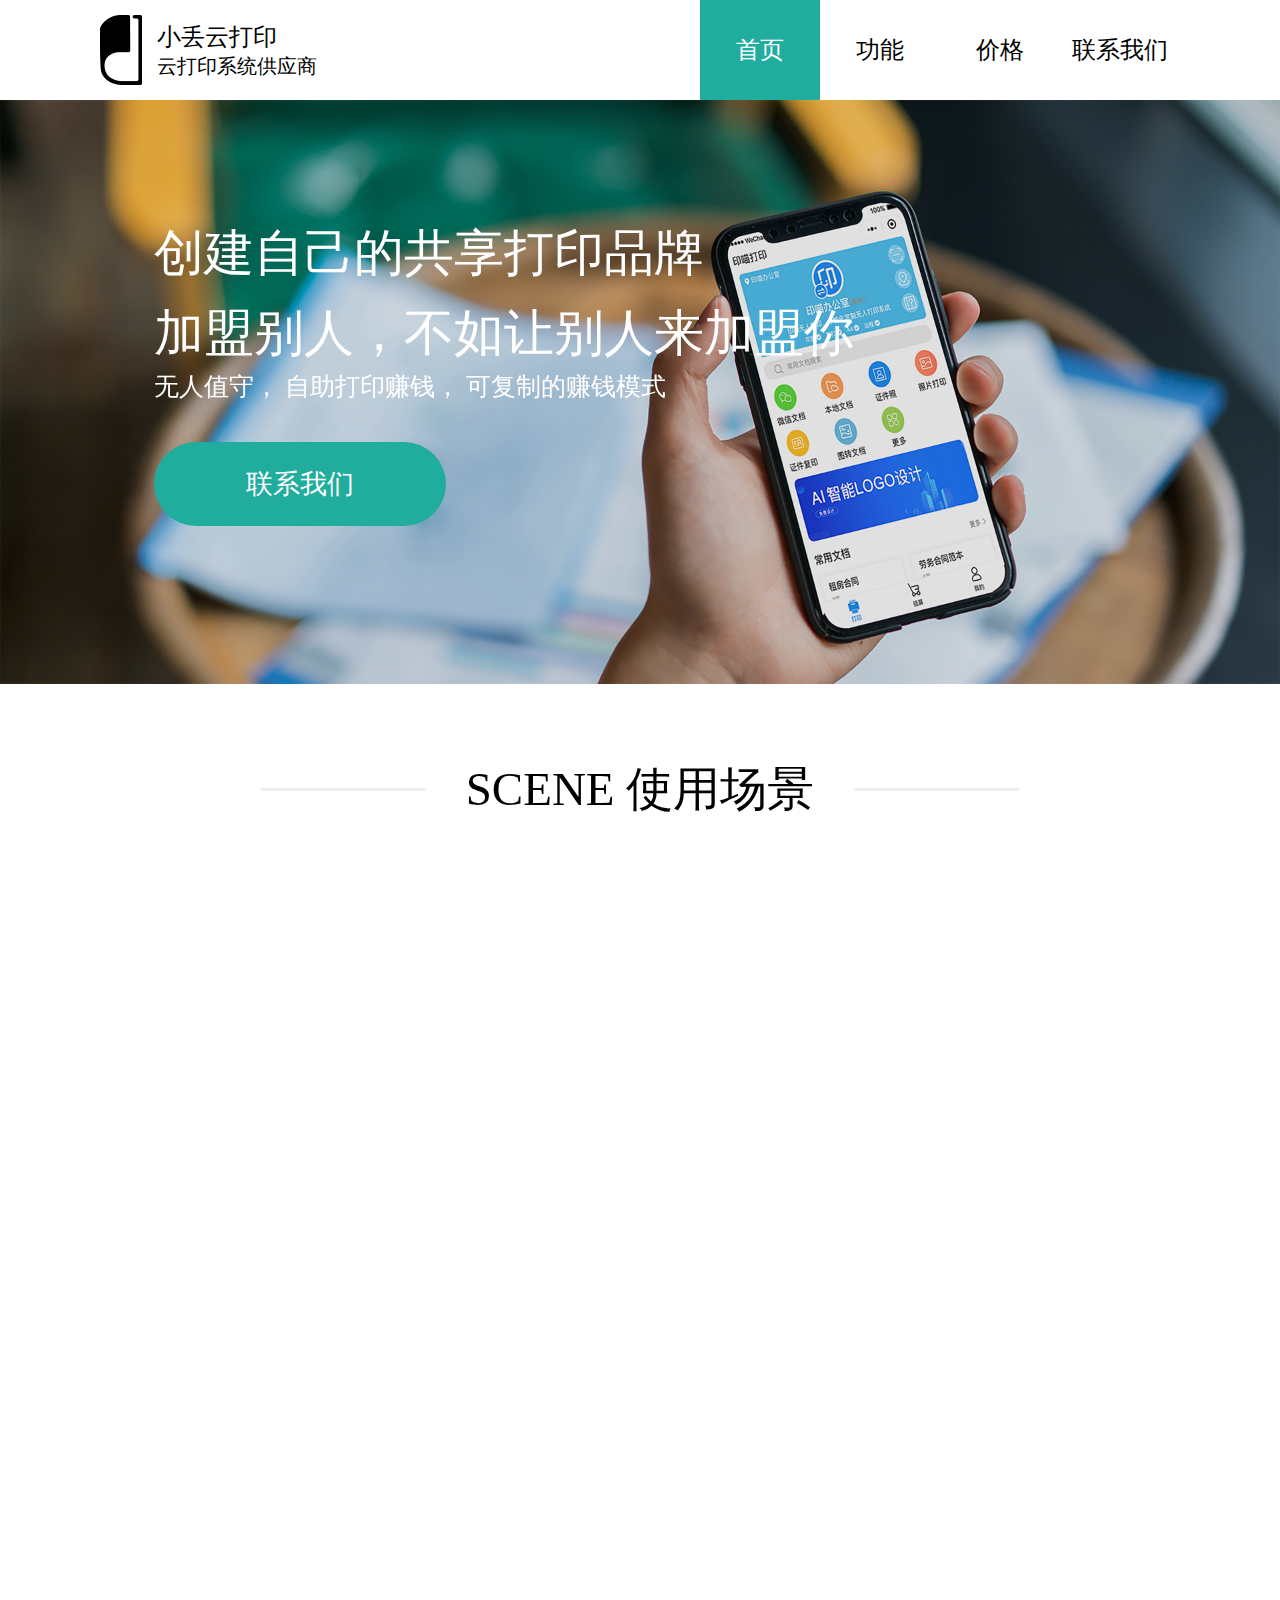
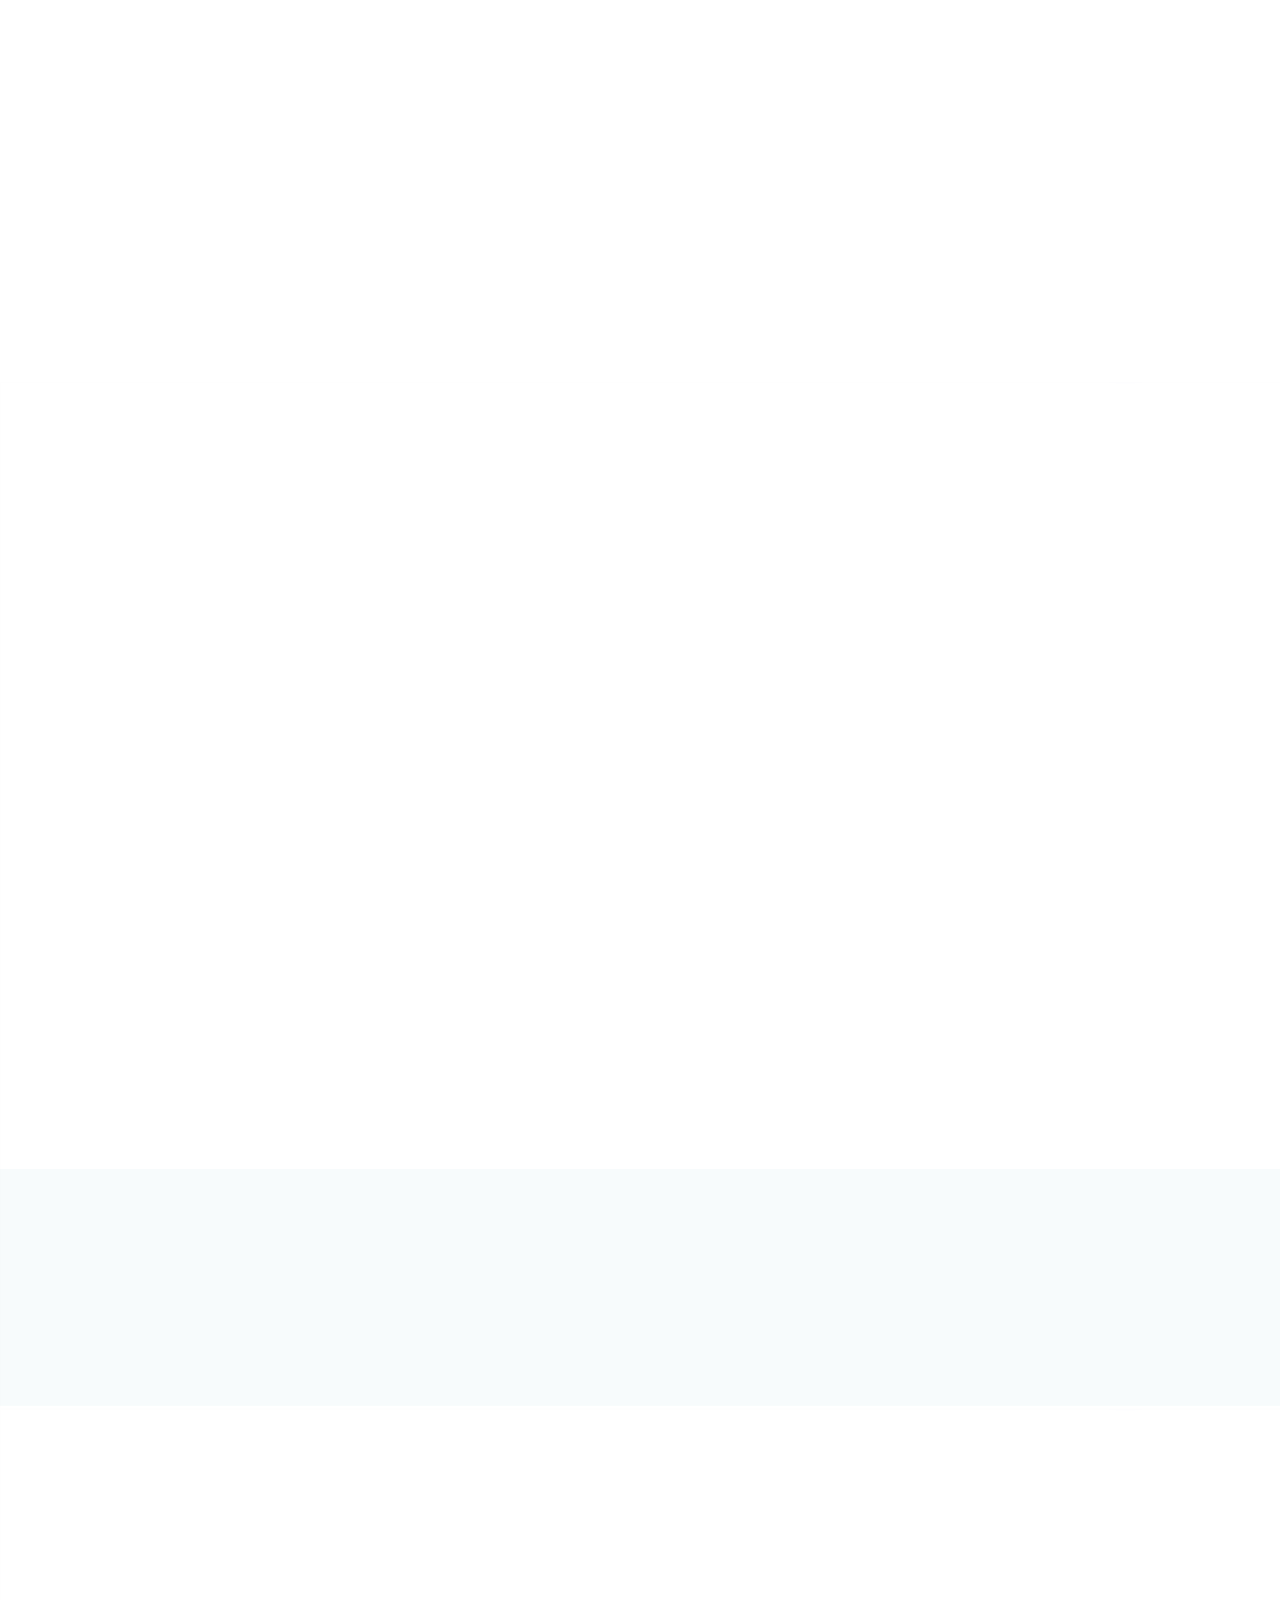
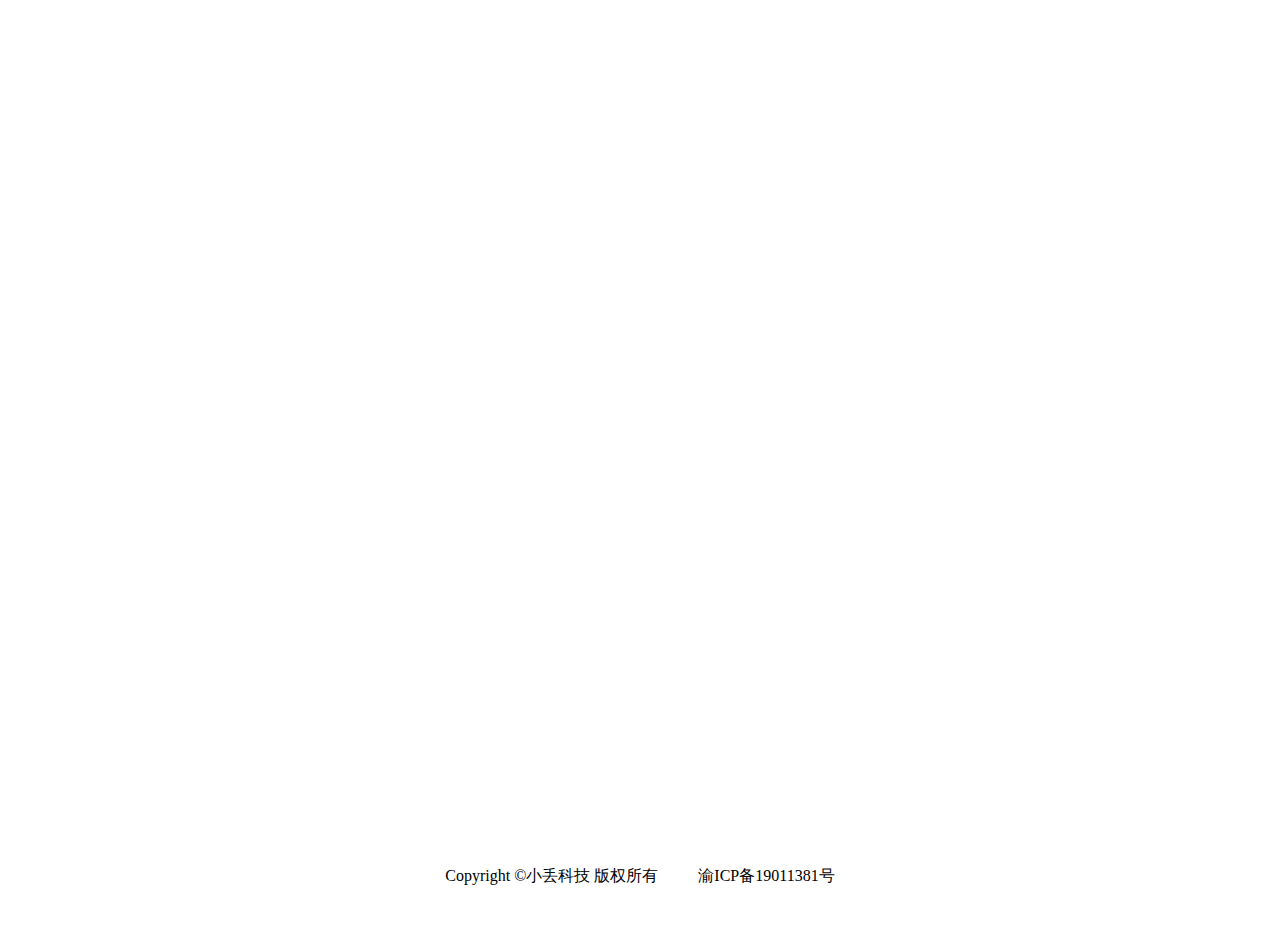
<file: index.html>
<!DOCTYPE html>
<html>
	<head>
		<meta charset="utf-8" />
		<title>首页</title>
		<link rel="stylesheet" type="text/css" href="css/public.css"/>
		<link rel="stylesheet" type="text/css" href="css/index.css"/>
		<script src="js/swiper.min.js" type="text/javascript" ></script>	
		<link rel="stylesheet" type="text/css" href="css/swiper.min.css"/>	
		<link href="https://unpkg.com/aos@2.3.1/dist/aos.css" rel="stylesheet">
		<script src="https://unpkg.com/aos@2.3.1/dist/aos.js"></script>
		<script src="js/jquery-1.11.3.min.js" type="text/javascript" charset="utf-8"></script>
	</head>
	<body>
		<div >
			<!-- 导航栏 -->
			<div class="navbar">
				<div class="content">
					<div class="navbar-cents">
						<div class="navbar-left">
							<img src="img/logo.png" >
							<div class="img-right">
								<div class="title">小丢云打印</div>
								<div class="text">云打印系统供应商</div>
							</div>
						</div>
						<div class="navbar-right">
							<a href=""><div class="bg">首页</div></a>
							<a href="facility.html"><div class="">功能</div></a>
							<a href="price.html"><div class="">价格</div></a>
							<a href="contact.html"><div class="">联系我们</div></a>
						</div>
					</div>
				</div>
			</div>
			<!-- 轮播图 -->
			<div class="banner">
				<div class="swiper-container">
				  <div class="swiper-wrapper">
				    <div class="swiper-slide">
						<div class="lineimg">
							<img src="img/index/banner1.png"  >
						</div>
						<div class="linewrite">
							<div class="title" data-aos="fade-right"><p>创建自己的共享打印品牌</p><p>加盟别人，不如让别人来加盟你</p></div>
							<div class="smalltitle" data-aos="fade-left">无人值守，   自助打印赚钱，  可复制的赚钱模式</div>
							<a href="contact.html"><div class="linewrite-btn" data-aos="fade-up">联系我们</div></a>
						</div>
					</div>
				   <!-- <div class="swiper-slide"><img src="img/index/bottom1.png" ></div>
				    <div class="swiper-slide"><img src="img/index/bottom2.png" ></div> -->
				  </div>
				</div>				
			</div>
			
			<div class="center">
				
				<div>
					<div class="content">
						<div class="center-name" data-aos="fade-up">
							<div class="hline"></div>
							<div class="center-name-size">SCENE  使用场景</div>
							<div class="hline"></div>
						</div>
						<div class="small" data-aos="fade-up">Company news center</div>
						<div class="center-imgcont">
							<div class="imgstext" data-aos="zoom-out-right">
								<img src="./img/index/sch.png" >
								<div style="font-size: 30px; margin-top: 15px;">学校投放</div>
								<div style="font-size: 16px;">School investment</div>
							</div>
							<div class="imgstext" data-aos="zoom-out-right">
								<img src="./img/index/village.png" >
								<div style="font-size: 30px; margin-top: 15px;">校区投放</div>
								<div style="font-size: 16px;">Community launch</div>
							</div>
							<div class="imgstext" data-aos="zoom-out-left">
								<img src="./img/index/store1.png" >
								<div style="font-size: 30px; margin-top: 15px;">便利店投放</div>
								<div style="font-size: 16px;">Convenience Store</div>
							</div>
							<div class="imgstext" data-aos="zoom-out-left">
								<img src="./img/index/prant.png" >
								<div style="font-size: 30px; margin-top: 15px;">打印店投放</div>
								<div style="font-size: 16px;">Print shop launch</div>
							</div>
						</div>
					</div>
				</div>
				
				<div class="action">
					<div class="content">
						<div class="center-name" data-aos="fade-up">
							<div class="hline"></div>
							<div class="center-name-size">SAVE  高效省时</div>
							<div class="hline"></div>
						</div>
						<div class="animation" data-aos="fade-up">
							<div class="core">提高打印效率</div>
						</div>
						<div class="listsbox backColor1 posti1" data-aos="fade-left">
							<span style="font-size: 30px; ">200%</span>
							<span>订单增加</span>
						</div>
						<div class="listsbox backColor2 posti2" data-aos="fade-right">
							<span style="font-size: 30px;">100%</span>
							<span>客户满意度</span>
						</div>
						<div class="listsbox backColor3 posti3" data-aos="fade-down-left">
							<span style="font-size: 30px;">40%</span>
							<span>商家投入</span>
						</div>
						<div class="listsbox backColor4 posti4" data-aos="fade-down-right">
							<span style="font-size: 30px;">90%</span>
							<span>节省时间</span>
						</div>
					</div>
				</div>
				
				<div class="devepment">
					<div class="content">
						<div class="center-name" data-aos="fade-down">
							<div class="hline"></div>
							<div class="center-name-size">DEVELOPMENT  发展</div>
							<div class="hline"></div>
						</div>
						<div class="small" data-aos="fade-up">Company news center </div>
					</div>	
						<!-- 第一排 -->
					<div class="line1">
						<div class="content">
							<div class="linx">
								<div class="swiperimg" data-aos="fade-right">
									<div class="swiper-container1">
									  <div class="swiper-wrapper">
										<div class="swiper-slide">
											<img src="./img/index/nav1.png" >
										</div>
										<!-- <div class="swiper-slide">slider2</div>
										<div class="swiper-slide">slider3</div> -->
									  </div>
									</div>
									<div class="intex direction">04/05</div>
								</div>
								<div class="rightex" data-aos="fade-left">
									<div class="title">陆续更新150多项功能!</div>
									<div class="title2">_   FUNCTION</div>
									<div class="tex">
										<div>多格式文档打印、页码识别、横版识别</div>
										<div>根据打印能力动态调整页面版块 </div>									 
										 <div>门店入驻、比例分润、坐享其成</div>						 
										 <div>共享文库插件，用户可共享文档</div>									   
										<div>证件照插件，支持所有寸照格式</div>
										<div>一键抠图、自动排版、生成标准证件照</div>
										<div>->  Update continuously</div>
									</div>
									<div class="dist">
										<div id="btn1" class="dist-left direction">
											<img src="./img/index/left.png" >
										</div>
										<div id="btn2" class="dist-right direction">
											<img src="./img/index/right.png" >
										</div>
									</div>
								</div>
							</div>
						</div>							
					</div>
					<!-- 第二排 -->
					<div class="line2">
						<div class="content">
							<div class="lin2-s">
								<div class="lin2-s-left" data-aos="fade-right">
									<div style="font-size: 21px;">插件市场</div>
									<div style="font-size: 18px;">Plug in market</div>
									<div class="lin2-s-left-bot">定期上线免费和收费插件，插件版块后台动态安装，开启/关闭</div>
								</div>
								<div class="lin2-s-right" data-aos="fade-left">
									<img src="./img/index/nav2.png" >
								</div>
							</div>
						</div>
					</div>
					
					<!-- 第三排 -->
					<div class="line3">
						<div class="content">
							<div class="center-name" data-aos="fade-down">
								<div class="hline"></div>
								<div class="center-name-size">DEVELOPMENT  发展</div>
								<div class="hline"></div>
							</div>
							<div class="small" data-aos="fade-up">Company news center </div>
							<div class="imgconts">
								<div class="boxtex" data-aos="zoom-in">
									<img src="./img/index/bottom1.png" >
									<div class="boxtex-tes"  >
										<div style="font-size: 16px;margin-top: 20px;">支持多种格式文档</div>
										<div class="boxtex-text">
											<p>doc,docx,ppt,pptx,xls,xlsx,pdf格式文档</p>
											<p>打印预览、价格计算，横竖版识别.</p>
										</div>
									</div>
								</div>
								<div class="boxtex" data-aos="zoom-in">
									<img src="./img/index/bottom2.png" >
									<div class="boxtex-tes"  >
										<div style="font-size: 16px;margin-top: 20px;">智能证件照</div>
										<div class="boxtex-text">
											<p>支持所有寸照格式，一键抠图</p>
											<p>自动排版，生成标准证件照</p>
										</div>
									</div>
								</div>
								<div class="boxtex" data-aos="zoom-in">
									<img src="./img/index/bottom3.png" >
									<div class="boxtex-tes"  >
										<div style="font-size: 16px;margin-top: 20px;">共享文库</div>
										<div class="boxtex-text">
											<p>支持用户分享自己的</p>
											<p>文档，搜索文库</p>
										</div>
									</div>
								</div>
							</div>
						</div>							
					</div>															
				</div>	
			</div>
			<!-- 联系方式 -->
			<div class="bos">
				<div class="content">
					<div class="wxfangs">
						<div class="left" data-aos="fade-right">
							<img src="img/contact/code.png" >
							<div>添加微信客服</div>
						</div>
						<div class="left" data-aos="fade-left">
							<img src="img/contact/wxcode.png" >
							<div>微信扫码体验小程序</div>
						</div>
					</div>
					<div  class="copyright">Copyright ©小丢科技 版权所有<span style="margin-left: 40px;">渝ICP备19011381号</span></div>
				</div>
			</div>
			
		</div>
		
		
		
		
		
		
		
		
		
		
		
		<script type="text/javascript">
			AOS.init({
				 duration: 1200
			});
			var mySwiper = new Swiper('.swiper-container',{
			autoplay : false,//可选选项，自动滑动
			loop : false,//可选选项，开启循环
			})
			var mySwiper1 = new Swiper('.swiper-container1', {
				// autoplay: true,//可选选项，自动滑动
				loop : false,
				
			})
			// $('#btn1').click(function(){
			//     mySwiper1.slidePrev();
			//   })
			//   $('#btn2').click(function(){
			//     mySwiper1.slideNext();
			//   })
			  
			  
				  var bgs = document.getElementsByClassName('imgstext')
				    for (var i=0;i<bgs.length;i++) {
						bgs[i].index=i
				    	bgs[i].onmouseover = function(){
				    		for(var i=0;i<bgs.length;i++){
								bgs[this.index].style.background = '#20AD9E';
								// bgs[i].style.src='url(./img/index/sch1.png)'
							}
				    	}
						bgs[i].onmouseout = function(){
							for(var i=0;i<bgs.length;i++){
								bgs[i].style.background = '#F5F5F5';
								// bgs[i].style.src='url(./img/index/sch1.png)'
							}
							
						}
				    }
						
						
					
				      // bgs.style.background = '#20AD9E';
					  // console.log(bgs.length)
			  
		</script>
	</body>
</html>
</file>
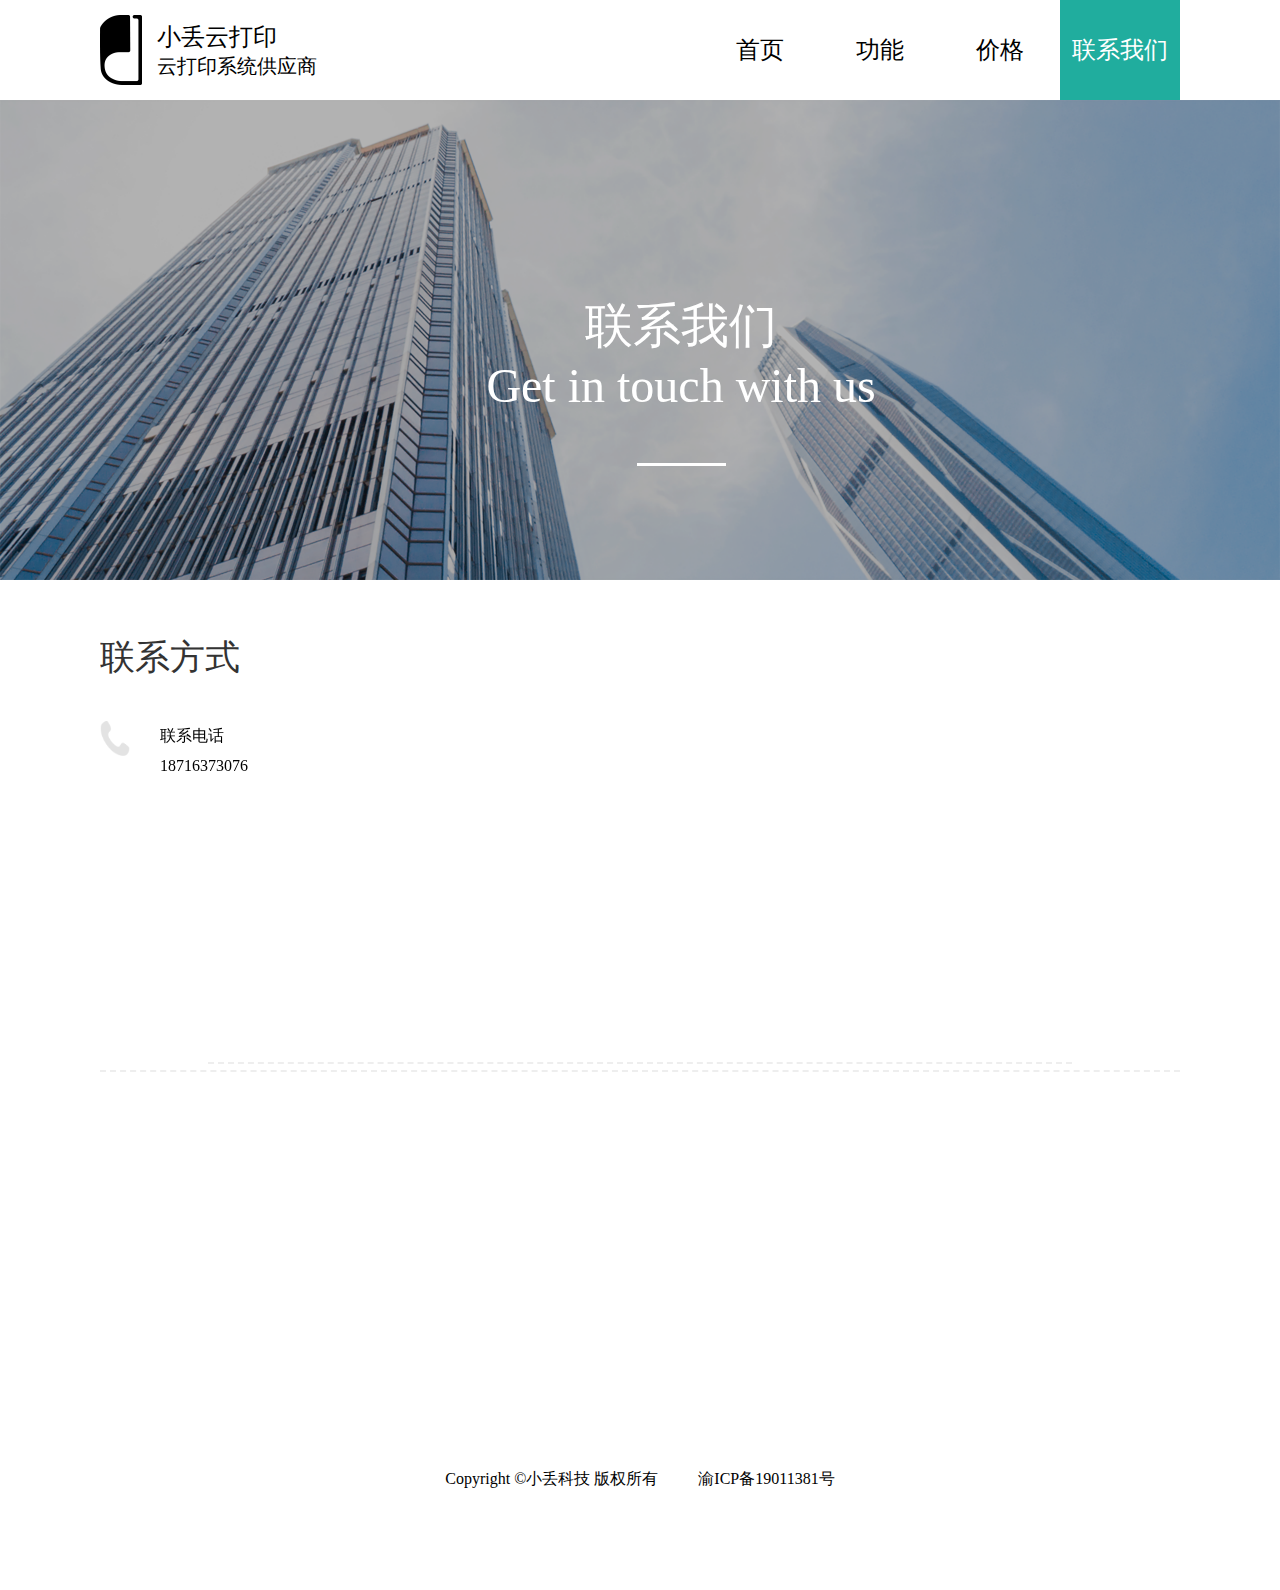
<file: contact.html>
<!DOCTYPE html>
<html>
	<head>
		<meta charset="utf-8">
		<title>联系我们</title>
		<link rel="stylesheet" type="text/css" href="css/public.css"/>
		<link rel="stylesheet" type="text/css" href="css/contact.css"/>
		<script src="js/swiper.min.js" type="text/javascript" ></script>	
		<link rel="stylesheet" type="text/css" href="css/swiper.min.css"/>	
		<link href="https://unpkg.com/aos@2.3.1/dist/aos.css" rel="stylesheet">
		<script src="https://unpkg.com/aos@2.3.1/dist/aos.js"></script>
	</head>
	<body>
		<div style="width: 100%;">
			<!-- 导航栏 -->
			<div class="navbar">
				<div class="content">
					<div class="navbar-cents">
						<div class="navbar-left">
							<img src="img/logo.png" >
							<div class="img-right">
								<div class="title">小丢云打印</div>
								<div class="text">云打印系统供应商</div>
							</div>
						</div>
						<div class="navbar-right">
							<a href="index.html"><div class="">首页</div></a>
							<a href="facility.html"><div class="">功能</div></a>
							<a href="price.html"><div class="">价格</div></a>
							<a href=""><div class="bg">联系我们</div></a>
						</div>
					</div>
				</div>
			</div>
			<!-- 轮播 -->
			<div class="swiper-container2">
			  <div class="swiper-wrapper">
			    <div class="swiper-slide">
					<div class="lineimgss">
						<img src="./img/contact/baner.png"  >
					</div>
					<div class="linewritess" data-aos="fade-up">
						<div class="line1">联系我们</div>
						<div class="line2">Get in touch with us</div>
						<div class="line3"></div>
					</div>
				</div>
			   <!-- <div class="swiper-slide"><img src="img/index/bottom1.png" ></div>
			    <div class="swiper-slide"><img src="img/index/bottom2.png" ></div> -->
			  </div>
			</div>
			
			<!-- 联系方式 -->
			<div class="mode">
				<div class="content">
					<div class="possessions">
						<div class="fangs">联系方式</div>
						<div class="title" data-aos="fade-right">
							<img src="img/contact/phone.png" >
							<div class="right">
								<div>联系电话</div>
								<div>18716373076</div>
							</div>
						</div>
						<div class="title" data-aos="fade-left">
							<img src="img/contact/arrow.png" >
							<div class="right">
								<div>E-mail：</div>
								<div>915111502@qq.com</div>
							</div>
						</div>
						<div class="title" data-aos="fade-right">
							<img src="img/contact/postion.png" >
							<div class="right">
								<div>公司地址：</div>
								<div>重庆市沙坪坝区景阳路光谷智创园B510</div>
							</div>
						</div>
					</div>
				</div>
			</div>
			
			<!-- 底部微信 -->
			<div class="botts">
				<div class="content">
					<div class="hr1"></div>
					<div class="hr2"></div>
					<div class="wxfangs">
						<div class="left" data-aos="fade-right">
							<img src="img/contact/code.png" >
							<div>添加微信客服</div>
						</div>
						<div class="left" data-aos="fade-left">
							<img src="img/contact/wxcode.png" >
							<div>微信扫码体验小程序</div>
						</div>
					</div>
					<div class="copyright">	Copyright ©小丢科技 版权所有<span style="margin-left: 40px;">渝ICP备19011381号</span></div>
				</div>
			</div>
			
			
			
			
			
			
		</div>
		
		<script type="text/javascript">
			AOS.init({
				 duration: 1200
			});
			var mySwiper = new Swiper('.swiper-container2',{
			// autoplay : 5000,//可选选项，自动滑动
			loop : false,//可选选项，开启循环
			})
		</script>
	</body>
</html>
</file>
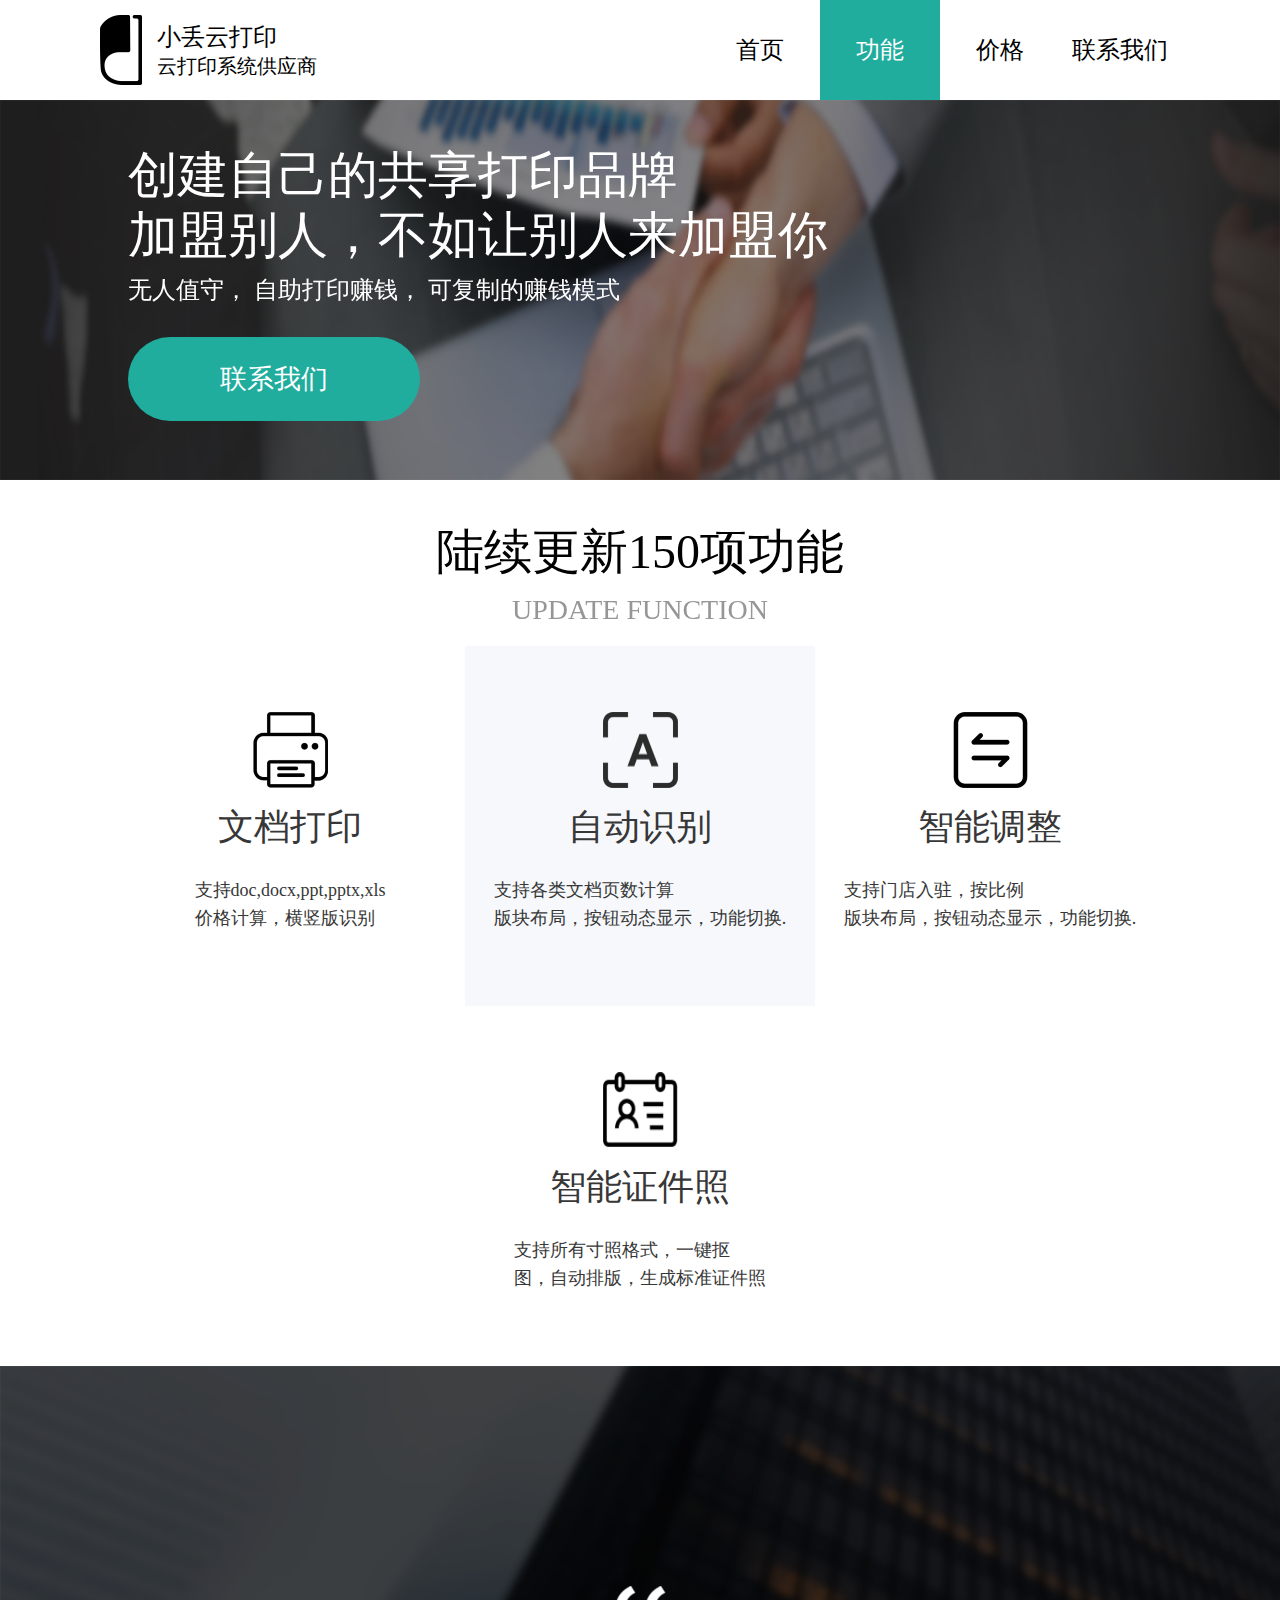
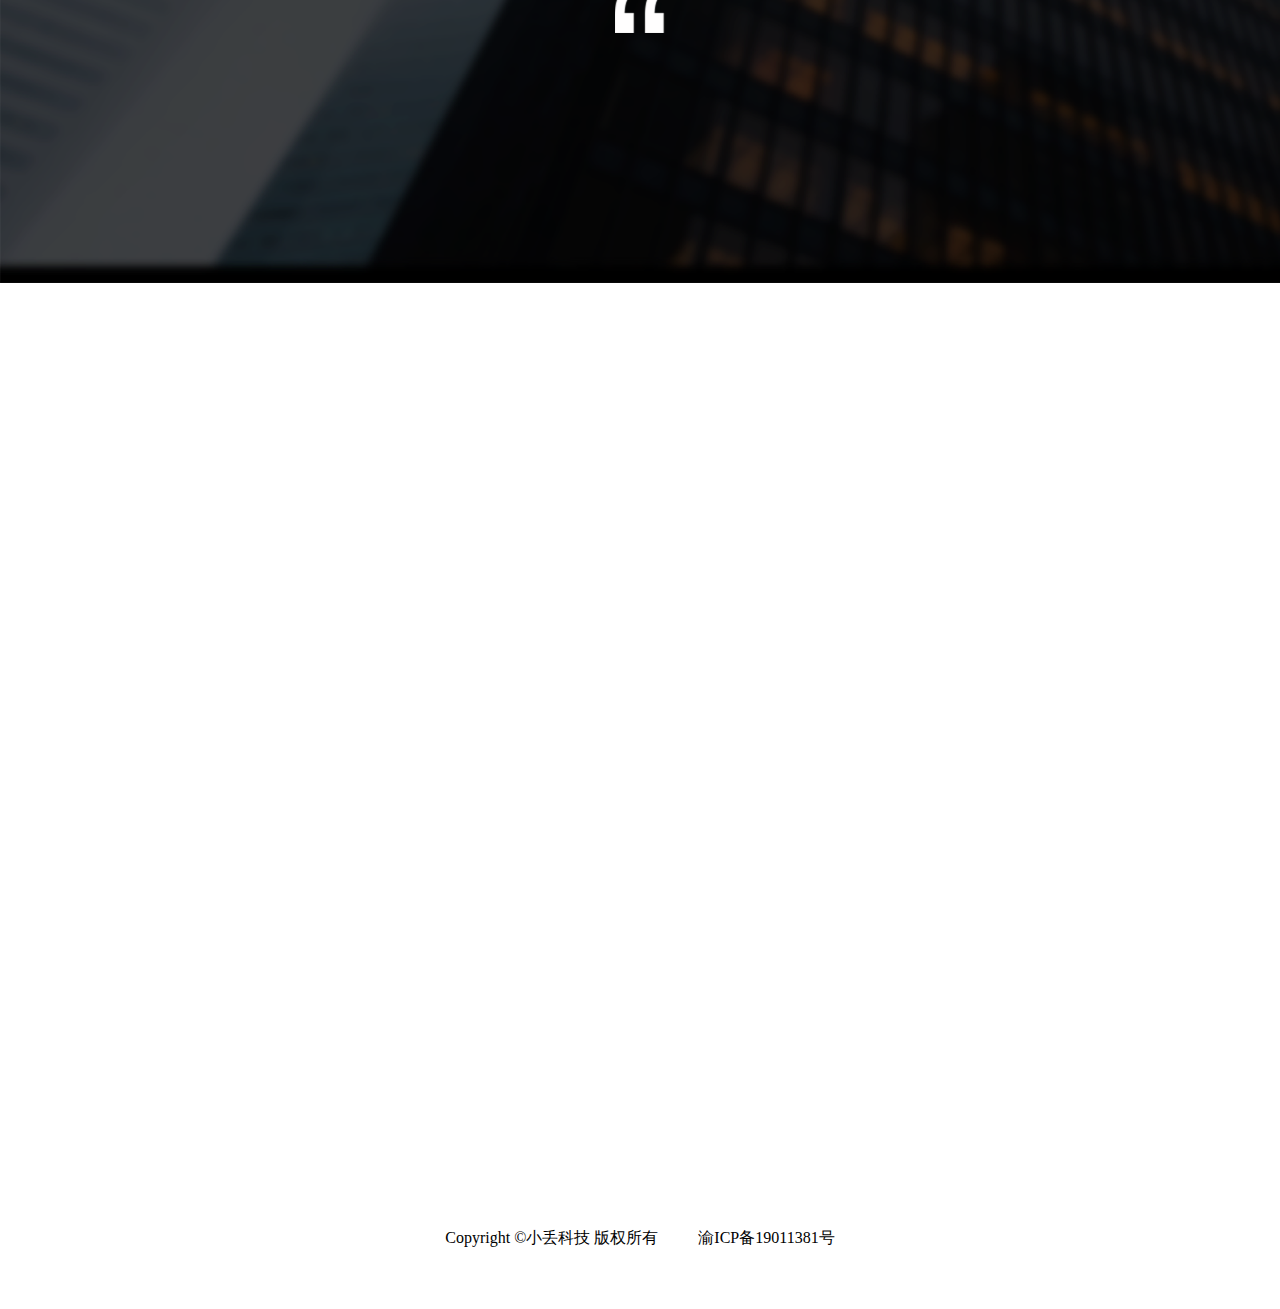
<file: facility.html>
<!DOCTYPE html>
<html>
	<head>
		<meta charset="utf-8">
		<title>功能</title>
		<link rel="stylesheet" type="text/css" href="css/public.css"/>
		<link rel="stylesheet" type="text/css" href="css/facility.css"/>
		<script src="js/swiper.min.js" type="text/javascript" ></script>	
		<link rel="stylesheet" type="text/css" href="css/swiper.min.css"/>	
		<link href="https://unpkg.com/aos@2.3.1/dist/aos.css" rel="stylesheet">
		<script src="https://unpkg.com/aos@2.3.1/dist/aos.js"></script>
	</head>
	<body>
		<div class="">
			<!-- 导航栏 -->
			<div class="navbar">
				<div class="content">
					<div class="navbar-cents">
						<div class="navbar-left">
							<img src="img/logo.png" >
							<div class="img-right">
								<div class="title">小丢云打印</div>
								<div class="text">云打印系统供应商</div>
							</div>
						</div>
						<div class="navbar-right">
							<a href="index.html"><div class="">首页</div></a>
							<a href=""><div class="bg">功能</div></a>
							<a href="price.html"><div class="">价格</div></a>
							<a href="contact.html" ><div class="">联系我们</div></a>
						</div>
					</div>
				</div>
			</div>
			
			<!-- 轮播图 -->
			<div class="banner">
				<div class="swiper-containers">
				  <div class="swiper-wrapper">
				    <div class="swiper-slide" style="width: 100%;">
						<div class="lineimgs">
							<img src="./img/facility/baner1.png"  >
						</div>
						<div class="linewrites">
							<div class="title" data-aos="fade-right"><p>创建自己的共享打印品牌</p><p>加盟别人，不如让别人来加盟你</p></div>
							<div class="smalltitle" data-aos="fade-left">无人值守，   自助打印赚钱，  可复制的赚钱模式</div>
							<a href="contact.html"><div class="linewrite-btn" data-aos="fade-up">联系我们</div></a>
						</div>
					</div>
				 <!--   <div class="swiper-slide"><img src="img/facility/bt1.png" ></div>
				    <div class="swiper-slide"><img src="img/facility/bt2.png" ></div> -->
				  </div>
				</div>				
			</div>
			
			<!-- 更多功能 -->
			<div class="moreFa">
				<div class="content">
					<div class="repeatTitle" data-aos="fade-down">陆续更新150项功能</div>
					<div class="repeatSmallTitle" data-aos="fade-up">UPDATE  FUNCTION</div>
					<div class="boxs">
						<div class="fabox" data-aos="fade-right">
							<img src="./img/facility/img1.png">
							<div class="name">文档打印</div>
							<div class="bts">
								<p>支持doc,docx,ppt,pptx,xls</p> 
								<P>价格计算，横竖版识别</P>
							</div>
						</div>
						<div class="fabox">
							<img src="./img/facility/img2.png">
							<div class="name">自动识别</div>
							<div class="bts">
								<p>支持各类文档页数计算</p> 
								<P>版块布局，按钮动态显示，功能切换.</P>
							</div>
						</div>
						<div class="fabox" data-aos="fade-left">
							<img src="./img/facility/img3.png">
							<div class="name">智能调整</div>
							<div class="bts">
								<p>支持门店入驻，按比例</p> 
								<P>版块布局，按钮动态显示，功能切换.</P>
							</div>
						</div>
						<div class="fabox" data-aos="fade-right">
							<img src="./img/facility/img4.png">
							<div class="name">门店分润</div>
							<div class="bts">
								<p>支持门店入驻，按比例</p> 
								<P>分润，坐享其成</P>
							</div>
						</div>
						<div class="fabox">
							<img src="./img/facility/img5.png">
							<div class="name">智能证件照</div>
							<div class="bts">
								<p>支持所有寸照格式，一键抠</p> 
								<P>图，自动排版，生成标准证件照</P>
							</div>
						</div>
						<div class="fabox" data-aos="fade-left">
							<img src="./img/facility/img6.png">
							<div class="name">共享文库</div>
							<div class="bts">
								<p>支持任何用户分享自己的</p> 
								<P>文档，搜索文库</P>
							</div>
						</div>
					</div>
				</div>
				<div class="promote">
					<div class="content">
						<div class="promote-mores">
							<div class="promote-mores-top" data-aos="fade-left">
								<div class="promote-mores-top-name1">功能提升</div>
								<div class="promote-mores-top-name2">FUNCTION IMPROVEMENT</div>
							</div>
							<div class="promote-mores-center">
								<div><img src="img/facility/dh.png" ></div>
							</div>
							<div class="promote-mores-bot" data-aos="fade-right">
								<div>
									<p>1、节约商家时间，减少商家人力成本投入；2、用户体验提升;高</p>
									<p>峰期顾客无需排队等候，减少商家客户流失；3、可远程上传文件</p>
								    <p>打印，扩大商家业务覆盖范围；4、多重打印能力支持，文档打印</p>
									<p>照片复印、证件照打印、黑白、双面、彩打等</p>
								</div>
							</div>
						</div>
					</div>
				</div>
				
				<!-- 底部 -->
				<div class="bott">
					<div class="content">
						<div class="imgconts">
							<div class="boxtex" data-aos="zoom-in">
								<img src="./img/index/bottom1.png" >
								<div class="boxtex-tes"  >
									<div style="font-size: 16px;margin-top: 20px;">支持多种格式文档</div>
									<div class="boxtex-text">
										<p>doc,docx,ppt,pptx,xls,xlsx,pdf格式文档</p>
										<p>打印预览、价格计算，横竖版识别.</p>
									</div>
								</div>
							</div>
							<div class="boxtex" data-aos="zoom-in">
								<img src="./img/index/bottom2.png" >
								<div class="boxtex-tes"  >
									<div style="font-size: 16px;margin-top: 20px;">智能证件照</div>
									<div class="boxtex-text">
										<p>支持所有寸照格式，一键抠图</p>
										<p>自动排版，生成标准证件照</p>
									</div>
								</div>
							</div>
							<div class="boxtex" data-aos="zoom-in">
								<img src="./img/index/bottom3.png" >
								<div class="boxtex-tes"  >
									<div style="font-size: 16px;margin-top: 20px;">共享文库</div>
									<div class="boxtex-text">
										<p>支持用户分享自己的</p>
										<p>文档，搜索文库</p>
									</div>
								</div>
							</div>
						</div>
					</div>
				</div>
				<!-- 联系方式 -->
				<div class="bos">
					<div class="content">
						<div class="wxfangs">
							<div class="left" data-aos="fade-right">
								<img src="img/contact/code.png" >
								<div>添加微信客服</div>
							</div>
							<div class="left" data-aos="fade-left">
								<img src="img/contact/wxcode.png" >
								<div>微信扫码体验小程序</div>
							</div>
						</div>
						<div class="copyright" >Copyright ©小丢科技 版权所有<span style="margin-left: 40px;">渝ICP备19011381号</span></div>
					</div>
				</div>
				
			</div>
			
		</div>
		
		
		
		
		
		
		
		
		
		
		<script type="text/javascript">
			AOS.init({
				 duration: 1200
			});
			var mySwiper = new Swiper ('.swiper-containers', {
			           // loop: true, // 循环模式选项
			           // speed: 300,
			           autoplay: false,  //间隔时间
			           
			           // 如果需要分页器
			           // pagination : '.pagination'
			       })
		</script>
	</body>
</html>
</file>
<file: css/public.css>
body{
	background-color: #FFFFFF;
	/* overflow: hidden; */
	margin: 0px;
	padding: 0;
}
.content{
	width: 1080px;
	height: 100%;
	margin: 0 auto;
	overflow: hidden;
	position: relative;
	
}
@mediascreenand(max-device-width:800px){
	body{
		width: 100%;
	}
	.content{
		width: 100%;
		height: 100%;
		margin: 0 auto;
		overflow: hidden;
		position: relative;
	}
	.banner{
		width: 1080px;
	}
}

/* 导航栏 */
.navbar{
	padding: 0 20px;
}
.navbar-right .bg {
	background-color: #20AD9E;
	color: white;
}
.navbar-cents{
	width: 100%;
	/* background-color: white; */
	display: flex;
	align-items: center;
	justify-content: space-between;
	padding-top: 0px;
}
.navbar-left{
	display: flex;
	align-items: center;
}
.navbar-left img{
	width: 42px;
	height: 70px;
	margin-right: 15px;
}
.navbar-left .img-right .title{
	font-size: 24px;
}
.navbar-left .img-right .text{
	font-size: 20px;
}
.navbar-right{
	display: flex;
	
}
.navbar-right a{
	text-decoration: none;
	/* color: black; */
}
.navbar-right div{
	/* background-color: white; */
	font-size: 24px;
	width: 120px;
	height: 100px;
	display: flex;
	align-items: center;
	justify-content: center;
	color: #000000;
	
}
.navbar-right div:hover{
	background-color: #20AD9E;
	color: white;
}
/* .navbar-right a:hover{
	color: white;
} */
.direction{
	display: flex;
	justify-content: center;
	align-items: center;
}

/* 大型的轮播图 */
/* .banner .swiper-wrapper .swiper-slide img{
	width: 100%;
	height: 876px;
	
} */
.banner{
	width: 100%;
}
.swiper-container {
    width: 100%;
    max-height: 876px;
}
/* .swiper-container{
	width: 100%;
	height: 876px;
} */
.lineimg{
	position: relative;
	/* left: 0;
	right: 0; */
}
.lineimg img{
	width: 100%;
	height: 100%;
	/* margin: 0 auto; */
}
.linewrite{
	position: absolute;
	top: 15%;
	left: 12%;
	z-index: 22;
}
.linewrite .title p{
	font-size: 50px;
	color: white;
	line-height: 30px;
}
.linewrite .smalltitle{
	margin-top: -16px;
	font-size: 25px;
	color: white;
	line-height: 10px;
}
.linewrite .linewrite-btn{
	width: 292px;
	height: 84px;
	background-color: #20AD9E;
	color: white;
	display: flex;
	align-items: center;
	justify-content: center;
	font-size: 27px;
	margin-top: 50px;
	border-radius: 42px;
}
/* .linewrite-btn:hover{
	transform: scale(1.2);
} */
/* @keyframes myfirst
  {
      0%{width: 0;height: 0;}
      50%  {width: 250px;height: 250px;}
      100% {width: 500px;height: 500px;}
  } */

/* 小型轮播图 */
.banner .swiper-wrapper .swiper-slide .lineimgs img{
	width: 100%;
	height: 380px;
	
} 
.swiper-containers{
	width: 100%;
	height: 380px;
	overflow: hidden;
}
.lineimgs{
	position: relative;
}
.linewrites{
	position: absolute;
	top: 20px;
	left: 10%;
	z-index: 22;
}
.lef{
	margin-left: 55px;
}
.linewrites .title p{
	font-size: 50px;
	color: white;
	line-height: 10px;
}
.linewrites .title1 p{
	font-size: 50px;
	color: white;
	line-height: 10px;
}
.linewrites .smalltitle{
	margin-top: -5px;
	font-size: 24px;
	color: white;
	line-height: 10px;
}
.linewrites .linewrite-btn{
	width: 292px;
	height: 84px;
	background-color: #20AD9E;
	color: white;
	display: flex;
	align-items: center;
	justify-content: center;
	font-size: 27px;
	margin-top: 42px;
	border-radius: 42px;
	font-family: PingFangSC-Regular;
	animation: btn 2s both linear;
}
@keyframes btn{
	{
		0%{
			width: 0;
			height: 0;
		}
		50%{
			width: 145px;
			height: 42px;
		}
		100%{
			width: 292px;
			height: 84px;
		}
	}
	
}
a{
	text-decoration: none;
}

/* 重复标题 */

.repeatTitle{
	color: #010101;
	font-size: 48px;
	margin-top: 40px;
	text-align: center;
}
.repeatSmallTitle{
	font-size: 28px;
	color: #969696;
	text-align: center;
	margin-top: 10px;
}

/* 底部盒子样式 */

.imgconts{
	margin: 80px 30px;
	display: flex;
	justify-content: space-between;
}
.boxtex{
	width: 248px;
	height: 366px;
	border:1px solid #E2E2E2;
	display: flex;
	flex-direction: column;
	align-items: center;
	/* justify-content: space-between; */
}
.boxtex img{
	width: 248px;
	height: 249px;
}
.boxtex-tes{
	display: flex;
	width: 100%;
	height: 100%;
	flex-direction: column;
	flex-direction: column;
	align-items: center;
	/* justify-content: center; */
}
.boxtex-t{
	font-size: 16px;
	margin-top: 20px;
}
.boxtex-text{
	width: 100%;
	height: 100%;
	font-size: 12px;
	/* margin-top: 10px; */
	line-height: 5px;
	text-align: center;
	/* display: flex; */
	/* flex-direction: column; */
	/* align-items: center; */
	color: #999999;
	/* justify-content: flex-start; */
	/* align-items: center; */
	/* justify-content: center; */
}
/* .colors{
	background-color: #4DBDB1;
} */
.boxtex :hover{
	background-color: #4DBDB1;
	color: #FFFFFF;
}

/* 底部联系方式 */
.hr1{
	margin: 70px auto 0px auto;
	width: 80%;
	height: 1px;
	border-bottom: 2px dashed #eee;
}
.hr2{
	margin: 5px auto 50px auto;
	width: 100%;
	height: 1px;
	border-bottom: 2px dashed #eee;
}

.wxfangs{
	display: flex;
	justify-content: space-around;
	
}
.wxfangs .left{
	display: flex;
	flex-direction: column;
	justify-content: space-around;
	align-items: center;
}
.wxfangs .left div{
	margin-top: 15px;
	font-size: 24px;
}
.wxfangs .left img{
	width: 200px;
	height: 200px;
}
.copyright{
	margin-top: 100px;
	text-align: center;
}
.bos{
	margin-bottom: 60px;
}
</file>
<file: css/facility.css>
.moreFa .fabox{
	width: 350px;
	height: 360px;
	background-color: #FFFFFF;
	/* box-shadow:0 0 9px 5px rgba(49,32,0,0.1); */
	display: flex;
	flex-direction: column;
	align-items: center;
	justify-content: center;
	/* margin-bottom: ; */

}
.fabox:nth-child(2n) {
	background-color: #F6F8FB;
}
.fabox:hover{
	box-shadow:0 0 9px 5px rgba(1,29,58,0.1);
	z-index: 21;
}
.moreFa .fabox img{
	width: 75px;
	height: 76px;
}
.moreFa .fabox .name{
	color: #373737;
	font-size: 36px;
	margin: 15px 0;
}
.moreFa .fabox .bts{
	font-size: 18px;
	color: #373737;
	line-height: 10px;
}
.moreFa .boxs{
	justify-content: center;
	display: flex;
	flex-wrap: wrap;
	margin-top: 20px;
}
.bgs{
	background-color: red;
}
.promote{
	width: 100%;
	height: 517px;
	background-image: url(../img/facility/bt1.png);
}
.promote .promote-mores{
	display: flex;
	height: 100%;
	flex-direction: column;
	align-items: center;
	justify-content: center;
	color: white;
}
.promote .promote-mores .promote-mores-top .promote-mores-top-name1{
	font-size: 48px;
	color: #FFFFFF;
	text-align: center;
}
.promote .promote-mores .promote-mores-top .promote-mores-top-name2{
	font-size: 28px;
	color: #FFFFFF;
	text-align: center;
}
.promote .promote-mores .promote-mores-center{
	margin: 35px 0;
}
.promote .promote-mores .promote-mores-center img{
	width: 51px;
	height: 47px;
}
.promote .promote-mores .promote-mores-bot p{
	text-align: center;
	font-size: 18px;
	line-height: 8px;
}
.bott{
	margin-bottom: 70px;
}
</file>
<file: css/index.css>
/* .banner .swiper-wrapper .swiper-slide img{
	width: 100%;
	height: 876px;
	
}
.swiper-container {
    width: 100%;
    height: 300px;
}
.swiper-container{
	width: 100%;
	height: 876px;
}
.lineimg{
	position: relative;
}
.linewrite{
	position: absolute;
	top: 150px;
	left: 280px;
	z-index: 22;
}
.linewrite .title p{
	font-size: 75px;
	color: white;
	line-height: 30px;
}
.linewrite .smalltitle{
	margin-top: -16px;
	font-size: 30px;
	color: white;
	line-height: 10px;
}
.linewrite .linewrite-btn{
	width: 292px;
	height: 84px;
	background-color: #20AD9E;
	color: white;
	display: flex;
	align-items: center;
	justify-content: center;
	font-size: 27px;
	margin-top: 120px;
	border-radius: 42px;
	/* font-family: PingFangSC-Regular; */
	  transition:all 1s;
}
.linewrite-btn:hover{
	transform: scale(1.2);
} */
/* @keyframes myfirst{
	0%{
		width: 0;
		height: 0;
	}
	50%{
		width: 145px;
		height: 42px;
	}
	100%{
		width: 292px;
		height: 84px;
	}
	
} */
.center{
	padding-bottom: 80px;
}
.center-name{
	display: flex;
	align-items: center;
	justify-content: center;
	
}
.hline{
	width: 165px;
	height: 3px;
	background-color: #eee;
	margin: 70px 0px 10px 0px;
}
.center-name .center-name-size{
	font-size: 47px;
	margin: 70px 40px 10px 40px;
}
.small{
	font-size: 22px;
	text-align: center;
	margin-top: 15px;
}
.center-imgcont{
	display: flex;
	align-items: center;
	justify-content: space-between;
	margin: 60px 35px;
	padding-bottom: 90px;
}
.imgstext{
	width: 200px;
	height: 250px;
	background-color: #F5F5F5;
	display: flex;
	flex-direction: column;
	justify-content: center;
	align-items: center;
	border-radius: 10px;
}
.imgstext img{
	width: 94px;
	height: 94px;
	margin-bottom: 25px;
}
.action{
	/* position: relative; */
	height: 650px;
}
.animation{
	position: absolute;
	top:70px;
	left: 50%;
	margin-left: -269px;
	/* margin: auto; */
	width: 554px;
	height: 554px;
	border: 1px solid #eee;
	border-radius: 270px;
	display: flex;
	justify-content: center;
	align-items: center;
}

.core{
	width: 276px;
	height: 276px;
	border-radius: 135px;
	background-color: #FFFFFF;
	box-shadow:0 0 9px 3px rgba(49,32,0,0.1);
	font-size: 36px;
	display: flex;
	justify-content: center;
	align-items: center;
}
.listsbox{
	width: 139px;
	height: 139px;	
	border-radius: 70px;
	display: flex;
	flex-direction: column;
	justify-content: center;
	align-items: center;
	color: white;
}
.backColor1{
	background-image: linear-gradient(to top right,#907DE4,#21DFD1);
}
.backColor2{
	background-image: linear-gradient(to top right,#3BB5B6,#42E397);
}
.backColor3{
	background-image: linear-gradient(to top right,#EE727D,#FDA23F);
}
.backColor4{
	background-image: linear-gradient(to top right,#008AFF,#00D8FF);
}
.posti1{
	position: absolute;
	top: 40%;
	left: 20%;
}
.posti2{
	position: absolute;
	top: 40%;
	left: 70%;
}
.posti3{
	position: absolute;
	top: 76%;
	left: 30%;
}
.posti4{
	position: absolute;
	top: 76%;
	left: 60%;
}
.devepment{
	background-image: url(../img/index/bg.png);
}
.line1{
	display: flex;
	margin-top: 46px;
	align-items: center;
	width: 100%;
	/* position: relative; */
}
.line1 img{
	width: 557px;
	height: 444px;
}
.linx{
	display: flex;
	width: 100%;
}
.rightex{
	margin-left: 5%;
	display: flex;
	flex-direction: column;
	justify-content: center;
	align-items: center;
	position: relative;
	height: 444px;
	width: 40%;
}
.rightex .title{
	font-size: 30px;
	color: #010101;
}	
.rightex .title2{
	margin-top: 20px;
	font-size: 36px;
	color: #727272;
	font-style:italic;
}
.rightex .tex{
	margin-top: 47px;
	font-size: 14px;
	line-height: 28px;
	text-align: end;
}
.rightex .dist{
	display: flex;
	position: absolute;
	left: 0;
	bottom: 0;
}
.rightex .dist .dist-left{
	width: 33px;
	height: 33px;
	background-color: #999;
}
.rightex .dist img{
	width: 9px;
	height: 16px;
}
.rightex .dist .dist-right{
	margin-left: 10px;
	width: 33px;
	height: 33px;
	background-color: #20AD9E;
}
.swiperimg{
	position: relative;
	width: 50%;
	padding: 0 20px;
}
.swiper-container1{
	width: 100%;
	height: 444px;
	border: 1px dashed #999;
	overflow: hidden;
}
.intex{	
	width: 149px;
	height: 51px;
	background-color: white;
	position: absolute;
	bottom: 1px;
	right: -18px;
	z-index: 92;
}
/* .bgwid{
	width: 100%;
	height: 226px;
	background: #F7FBFC;
	/* margin-top: 127px; */
/* 	position: relative;
	top: 127px;
} */ 
.line2{
	/* display: flex; */
	width: 100%;
	margin-top: 5px;
	padding-bottom: 50px;
}
.line2 .lin2-s{
	display: flex;
	justify-content: space-between;
	padding: 0 20px;
	
}
.lin2-s-left{
	width: 50%;
	margin-top: 15%;
}
.lin2-s-left-bot{
	font-size: 14px; 
	color: #666666;
	margin-top: 50px;
}
.line2 .lin2-s-right{
	width: 45%;
	/* margin: 0 20px; */
}
.line2 .lin2-s-right img{
	width: 100%;
	height: 290px;
}
</file>
<file: css/contact.css>
.lineimgss img{
	width: 100%;
	height: 100%;
	
} 
.swiper-containers2{
	width: 100%;
	height: 720px;
	overflow: hidden;
}
.lineimgss{
	position: relative;
}
.linewritess{
	position: absolute;
	top: 40%;
	left: 38%;
	z-index: 22;
}
.linewritess .line1 {
	text-align: center;
	font-size: 48px;
	color: #FFFFFF;
}
.linewritess .line2{
	text-align: center;
	font-size: 48px;
	color: #FFFFFF;
}
.linewritess .line3{
	
	margin: 50px auto;
	width: 89px;
	height: 3px;
	background: #FFFFFF;
}

/* --------- */
.mode{
	padding: 10px 20px;
}

.mode .possessions .fangs{
	width: 100%;
	margin-top: 40px;
	font-size: 35px;
	color: #333333;
}
.mode .possessions .title{
	display: flex;
	margin-top: 40px;
}
.mode .possessions .title img{
	width: 30px;
	height: 35px;
}
.mode .possessions .title .right{
	display: flex;
	flex-direction: column;
	justify-content: space-between;
	line-height: 30px;
	margin-left: 30px;
}
.botts{
	width: 100%;
	padding-bottom: 100px;
}
</file>
